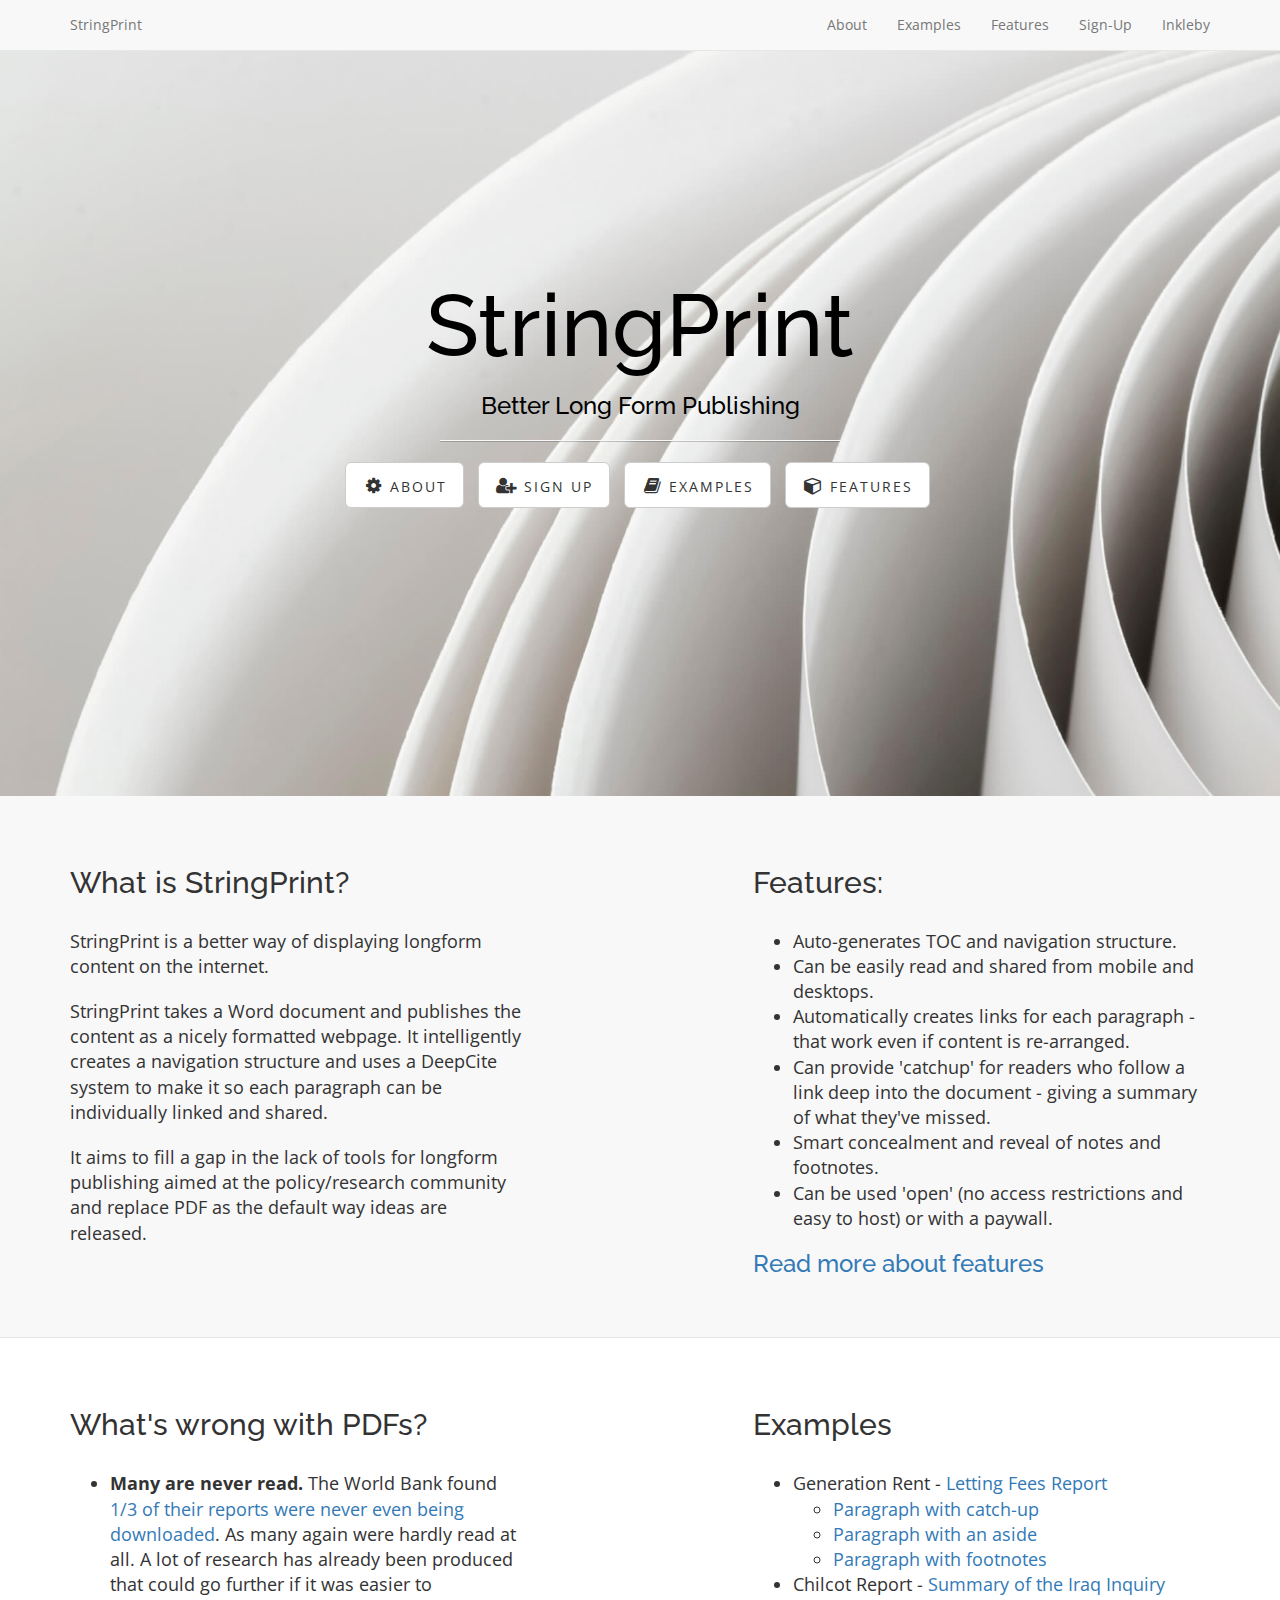
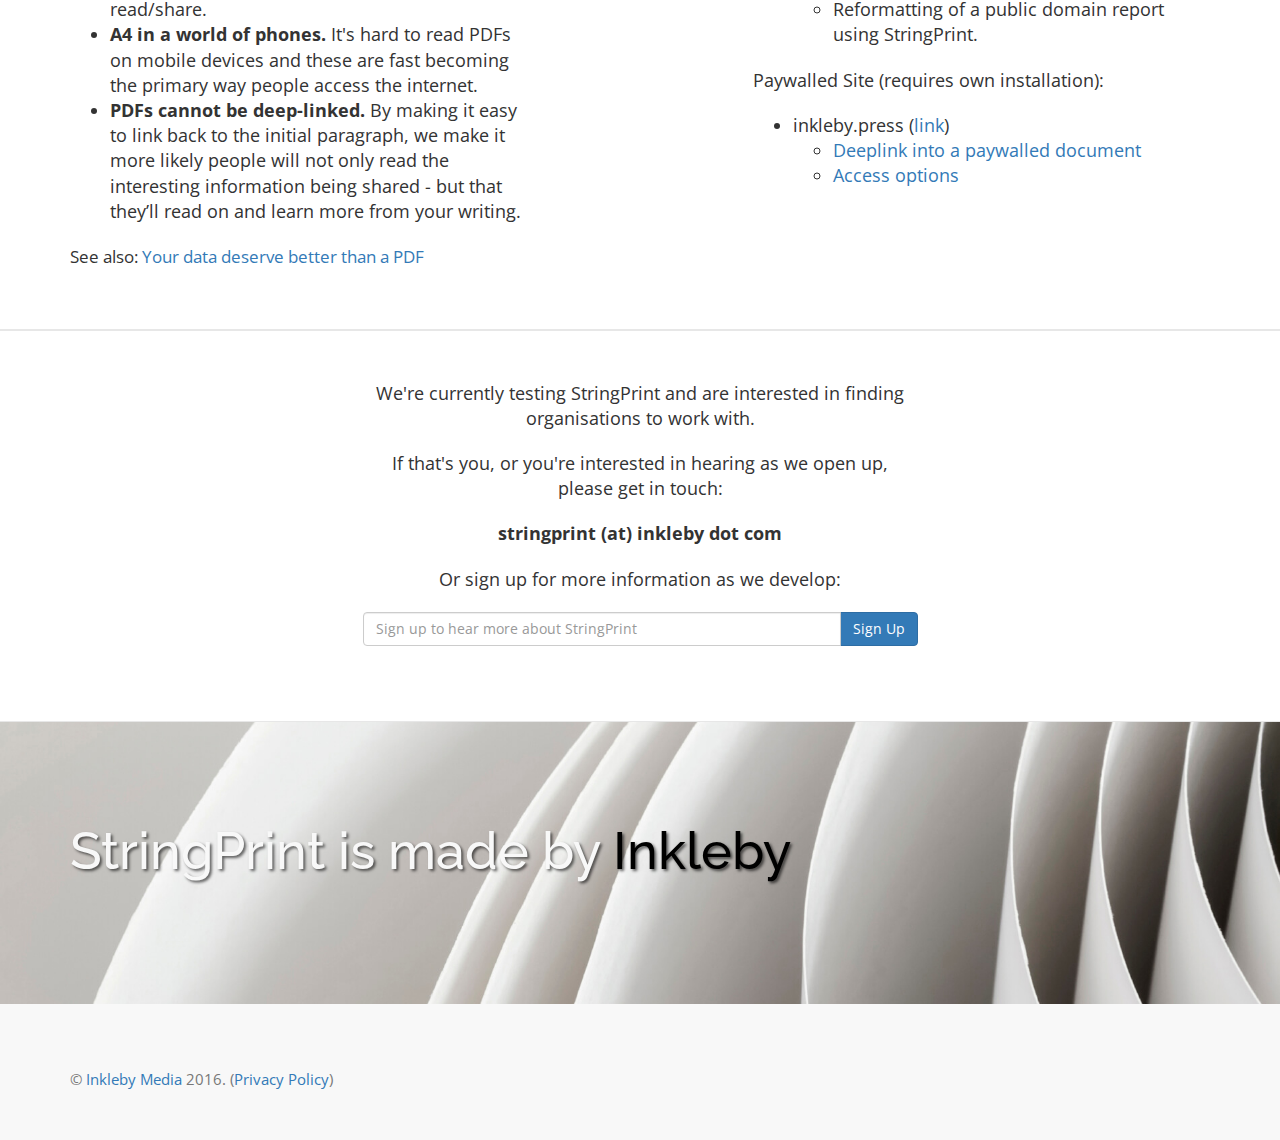
<file: index.html>
<!DOCTYPE html>
<html lang="en">

<head>

<link rel="apple-touch-icon" sizes="57x57" href="/theme/favicon/apple-icon-57x57.png">
<link rel="apple-touch-icon" sizes="60x60" href="/theme/favicon/apple-icon-60x60.png">
<link rel="apple-touch-icon" sizes="72x72" href="/theme/favicon/apple-icon-72x72.png">
<link rel="apple-touch-icon" sizes="76x76" href="/theme/favicon/apple-icon-76x76.png">
<link rel="apple-touch-icon" sizes="114x114" href="/theme/favicon/apple-icon-114x114.png">
<link rel="apple-touch-icon" sizes="120x120" href="/theme/favicon/apple-icon-120x120.png">
<link rel="apple-touch-icon" sizes="144x144" href="/theme/favicon/apple-icon-144x144.png">
<link rel="apple-touch-icon" sizes="152x152" href="/theme/favicon/apple-icon-152x152.png">
<link rel="apple-touch-icon" sizes="180x180" href="/theme/favicon/apple-icon-180x180.png">
<link rel="icon" type="image/png" sizes="192x192"  href="/theme/favicon/android-icon-192x192.png">
<link rel="icon" type="image/png" sizes="32x32" href="/theme/favicon/favicon-32x32.png">
<link rel="icon" type="image/png" sizes="96x96" href="/theme/favicon/favicon-96x96.png">
<link rel="icon" type="image/png" sizes="16x16" href="/theme/favicon/favicon-16x16.png">
<link rel="manifest" href="/theme/favicon/manifest.json">
<meta name="msapplication-TileColor" content="#ffffff">
<meta name="msapplication-TileImage" content="/theme/favicon/ms-icon-144x144.png">
<meta name="theme-color" content="#ffffff">

    <meta charset="utf-8">
    <meta http-equiv="X-UA-Compatible" content="IE=edge">
    <meta name="viewport" content="width=device-width, initial-scale=1">
    <meta name="description" content="">
    <meta name="author" content="">

    <meta property="og:site_name" content="StringPrint"/>
    <meta property="og:title" content="StringPrint"/>
    <meta property="og:description" content="Better Longform Publishing" />
    <meta property="og:url" content="http://www.inkleby.com/stringprint/" />
    <meta property="og:image" content="http://www.inkleby.com/theme/img/StringPrint_share.png" />
    
    <title>StringPrint - Better Long Form</title>
    

    <!-- Bootstrap Core CSS -->
    <link href="/theme/css/bootstrap.min.css" rel="stylesheet">

    <!-- Custom CSS -->
    <link href="/theme/css/landing-page.css" rel="stylesheet">

    <!-- Custom Fonts -->
    <link href="/theme/font-awesome/css/font-awesome.min.css" rel="stylesheet" type="text/css">
    <link href='http://fonts.googleapis.com/css?family=Open+Sans:300italic,400italic,400,600,300' rel='stylesheet' type='text/css'>
    <link href='http://fonts.googleapis.com/css?family=Raleway:400,300' rel='stylesheet' type='text/css'>
    <!-- HTML5 Shim and Respond.js IE8 support of HTML5 elements and media queries -->
    <!-- WARNING: Respond.js doesn't work if you view the page via file:// -->
    <!--[if lt IE 9]>
        <script src="https://oss.maxcdn.com/libs/html5shiv/3.7.0/html5shiv.js"></script>
        <script src="https://oss.maxcdn.com/libs/respond.js/1.4.2/respond.min.js"></script>
    <![endif]-->

</head>

<body>

    <!-- Navigation -->
    <nav class="navbar navbar-default navbar-fixed-top topnav" role="navigation">
        <div class="container topnav">
            <!-- Brand and toggle get grouped for better mobile display -->
            <div class="navbar-header">
                <button type="button" class="navbar-toggle" data-toggle="collapse" data-target="#bs-example-navbar-collapse-1">
                    <span class="sr-only">Toggle navigation</span>
                    <span class="icon-bar"></span>
                    <span class="icon-bar"></span>
                    <span class="icon-bar"></span>
                </button>
                <a class="navbar-brand topnav" href="/">StringPrint</a>
            </div>
            <!-- Collect the nav links, forms, and other content for toggling -->
            <div class="collapse navbar-collapse" id="bs-example-navbar-collapse-1">
                <ul class="nav navbar-nav navbar-right">
                    <li>
                        <a href="/#about">About</a>
                    </li>
                    <li>
                        <a href="/#examples">Examples</a>
                    </li>
                    <li>
                        <a href="/features/">Features</a>
                    </li>
                    <li>
                        <a href="#signup">Sign-Up</a>
                    </li>
                    <li>
                        <a href="http://www.inkleby.com">Inkleby</a>
                    </li>
                </ul>
            </div>
            <!-- /.navbar-collapse -->
        </div>
        <!-- /.container -->
    </nav>

    <!-- Header -->
    <div class="intro-header">
        <div class="container">

            <div class="row">
                <div class="col-lg-12">
                    <div class="intro-message">
                        <h1>StringPrint</h1>
                        <h3>Better Long Form Publishing</h3>
                        <hr class="intro-divider">
                        <ul class="list-inline intro-social-buttons">
                            <li>
                                <a href="#about" class="btn btn-default btn-lg"><i class="fa fa-cog fa-fw" ></i> <span class="network-name">About</span></a>
                            </li>
                            <li>
                                <a href="#signup" class="btn btn-default btn-lg"><i class="fa fa-user-plus fa-fw"></i> <span class="network-name">Sign Up</span></a>
                            </li>
                            <li>
                                <a href="#examples" class="btn btn-default btn-lg"><i class="fa fa-book fa-fw"></i> <span class="network-name">Examples</span></a>
                            </li>
                            <li>
                                <a href="/features" class="btn btn-default btn-lg"><i class="fa fa-cube fa-fw"></i> <span class="network-name">Features</span></a>
                            </li>
                        </ul>
                    </div>
                </div>
            </div>

        </div>
        <!-- /.container -->

    </div>
    <!-- /.intro-header -->

    <!-- Page Content -->

	
    <div class="content-section-a">
        <a class="anchor" name="about"></a>
        <div class="container">
            <div class="row">
                <div class="col-lg-5 col-sm-6">
                    <div class="clearfix"></div>
                    
                    <h2 class="section-heading">What is StringPrint?</h2>
                    
                    <p  class="lead">StringPrint is a better way of displaying longform content on the internet. </p>

                    <p class="lead">StringPrint takes a Word document and publishes the content as a nicely formatted webpage. It intelligently creates a navigation structure and uses a DeepCite system to make it so each paragraph can be individually linked and shared.</p>
                    
                    <p class="lead">It aims to fill a gap in the lack of tools for longform publishing aimed at the policy/research community and replace PDF as the default way ideas are released.</p>
                   
                </div>
                <div class="col-lg-5 col-lg-offset-2 col-sm-6">
                    <hr class="section-heading-spacer visible-sm-block visible-xs-block hidden-md hidden-lg">
                    <div class="clearfix"></div>
                    
                    <h2 class="section-heading">Features:</h2>
                      <ul class="lead">
                        <li>Auto-generates TOC and navigation structure.</li>
                        <li>Can be easily read and shared from mobile and desktops.</li>
                        <li>Automatically creates links for each paragraph - that work even if content is re-arranged.</li>
                        <li>Can provide 'catchup' for readers who follow a link deep into the document - giving a summary of what they've missed.</li>
                        <li>Smart concealment and reveal of notes and footnotes.</li>
                        <li>Can be used 'open' (no access restrictions and easy to host) or with a paywall. </li>
                    </ul>
                    
                    <h3><a href="/features/">Read more about features</a></h3>
                </div>
            </div>

        </div>
        <!-- /.container -->

    </div>
    <!-- /.content-section-a -->

    <div class="content-section-b">

        <div class="container">

            <div class="row">
                <div class="col-lg-5 col-sm-6"">
                    <h2 class="section-heading">What's wrong with PDFs?</h2>
                    
                    <ul class="lead">
                    <li><b>Many are never read.</b> The World Bank found <a target="_blank" href="https://www.washingtonpost.com/news/wonk/wp/2014/05/08/the-solutions-to-all-our-problems-may-be-buried-in-pdfs-that-nobody-reads/">1/3 of their reports were never even being downloaded</a>. As many again were hardly read at all. A lot of research has already been produced that could go further if it was easier to read/share.</li>
                    <li><b>A4 in a world of phones.</b> It's hard to read PDFs on mobile devices and these are fast becoming the primary way people access the internet. </li>
                    <li>
<b>PDFs cannot be deep-linked.</b> By making it easy to link back to the initial paragraph, we make it more likely people will not only read the interesting information being shared - but that they’ll read on and learn more from your writing.                    </li>

                    </ul>
                    
                    <p>See also: <a href="http://www.urban.org/urban-wire/your-data-deserve-better-pdf" target="_blank">Your data deserve better than a PDF</a>
                   
                </div>
                <div class="col-lg-5 col-lg-offset-2 col-sm-6">
                
                <hr class="section-heading-spacer visible-sm-block visible-xs-block hidden-md hidden-lg">
                <div class="clearfix"></div>
                    <a class="anchor" name="examples"></a>
                    <h2 class="section-heading">Examples</h2>
                      <ul class="lead">
                        <li>Generation Rent - <a href="http://lettingfees.co.uk/report/">Letting Fees Report</a>
                        <ul>
                        <li><a href="http://lettingfees.co.uk/report/#3.112.xfby_._3759.qwor7">Paragraph with catch-up</a></li>
                        <li><a href="http://lettingfees.co.uk/report/#2.17.asbh3.ignmv.bmzhp">Paragraph with an aside</a></li>
                        <li><a href="http://lettingfees.co.uk/report/#2.54.vpkbv.aavxg.rhewg">Paragraph with footnotes</a></li>
                        </ul>
                        </li>
                        <li>Chilcot Report - <a href="http://open.stringprint.com/chilcot/">Summary of the Iraq Inquiry</a>
                        <ul>
                        <li>
                        Reformatting of a public domain report using StringPrint. 
                        </li>
                        </ul>
                        </li>
                    </ul>
                    <div>
                    <p class="lead">Paywalled Site (requires own installation):</p>
                      <ul class="lead">
                        <li>inkleby.press (<a href="http://inkleby.press">link</a>)
                        <ul>
                        <li><a href="http://inkleby.press/free-and-fair/4.4712.7bqoa.ek_l1.eqymh.bl-sx">Deeplink into a paywalled document</a></li>
                        <li><a href="http://inkleby.press/free-and-fair/access">Access options</a></li>
                        </ul>
                        </li>
                    </ul>                   
                    </p>
                    </div>
                </div>
            </div>

        </div>
        <!-- /.container -->

    </div>
    <!-- /.content-section-b -->


    
    <div class="content-section-b">

        <div class="container">

            <div class="row">
                <div class="col-sm-6 col-sm-offset-3">
                    <div class="clearfix"></div>
                    <a class="anchor" name="signup"></a>

                    <p class="lead" style="text-align:center">We're currently testing StringPrint and are interested in finding organisations to work with.</p>
                    
                    <p class="lead" style="text-align:center">
                    If that's you, or you're interested in hearing as we open up, please get in touch:</p>

                    <p class="lead" style="text-align:center"><b>stringprint (at) inkleby dot com</b></p>

                    <p class="lead" style="text-align:center">
                    Or sign up for more information as we develop:</p>
                    
                    
                    <form action="//inkleby.us11.list-manage.com/subscribe/post?u=34a9d0f2f914d4b2054f4f61a&amp;id=752e502036" method="post" id="mc-embedded-subscribe-form" name="mc-embedded-subscribe-form" class="validate" target="_blank" novalidate>

<input type="hidden" value="1" name="embed"/>

<div class="input-group">


<input class="form-control required email"  type="email"  name="EMAIL" id="mce-EMAIL" placeholder="Sign up to hear more about StringPrint" />

<div id="mce-responses" class="clear">
		<div class="response" id="mce-error-response" style="display:none"></div>
		<div class="response" id="mce-success-response" style="display:none"></div>
	</div>    <!-- real people should not fill this in and expect good things - do not remove this or risk form bot signups-->
    <div style="position: absolute; left: -5000px;" aria-hidden="true"><input type="text" name="b_34a9d0f2f914d4b2054f4f61a_af7f90c45a" tabindex="-1" value=""></div>

<span class="input-group-btn">
<input class="btn btn-primary button" name="subscribe" id="mc-embedded-subscribe" type="submit" value="Sign Up">
</span>
</div>
     </form>     

                    <Br>

                    
                    
                </div>
            </div>

        </div>
        <!-- /.container -->

    </div>
    <!-- /.content-section-b -->    
    
	<a  name="contact"></a>
    <div class="banner">

        <div class="container">

            <div class="row">
                <div class="col-lg-12">
                    <h2>StringPrint is made by <a href="http://www.inkleby.com/" style="color:#000000">Inkleby</a></h2>
                </div>
                <div class="col-lg-12">
                    <ul class="list-inline banner-social-buttons">
                        <li>
                            
                        </li>

                    </ul>
                </div>
            </div>

        </div>
        <!-- /.container -->

    </div>
    <!-- /.banner -->

    <!-- Footer -->
    <footer>
        <div class="container">
            <div class="row">
                <div class="col-lg-12">
                    <p class="copyright text-muted small">&copy; <a href="/about">Inkleby Media</a> 2016. (<a href="/privacy-policy/">Privacy Policy</a>)</p>
                    
                </div>
            </div>
        </div>
    </footer>

    <!-- jQuery -->
    <script src="/theme/js/jquery.js"></script>

    <!-- Bootstrap Core JavaScript -->
    <script src="/theme/js/bootstrap.min.js"></script>

    
    
    <script>
  (function(i,s,o,g,r,a,m){i['GoogleAnalyticsObject']=r;i[r]=i[r]||function(){
  (i[r].q=i[r].q||[]).push(arguments)},i[r].l=1*new Date();a=s.createElement(o),
  m=s.getElementsByTagName(o)[0];a.async=1;a.src=g;m.parentNode.insertBefore(a,m)
  })(window,document,'script','//www.google-analytics.com/analytics.js','ga');

  ga('create', 'UA-8959962-18', 'auto');
  ga('send', 'pageview');

</script>

    
    
</body>

</html>
</file>
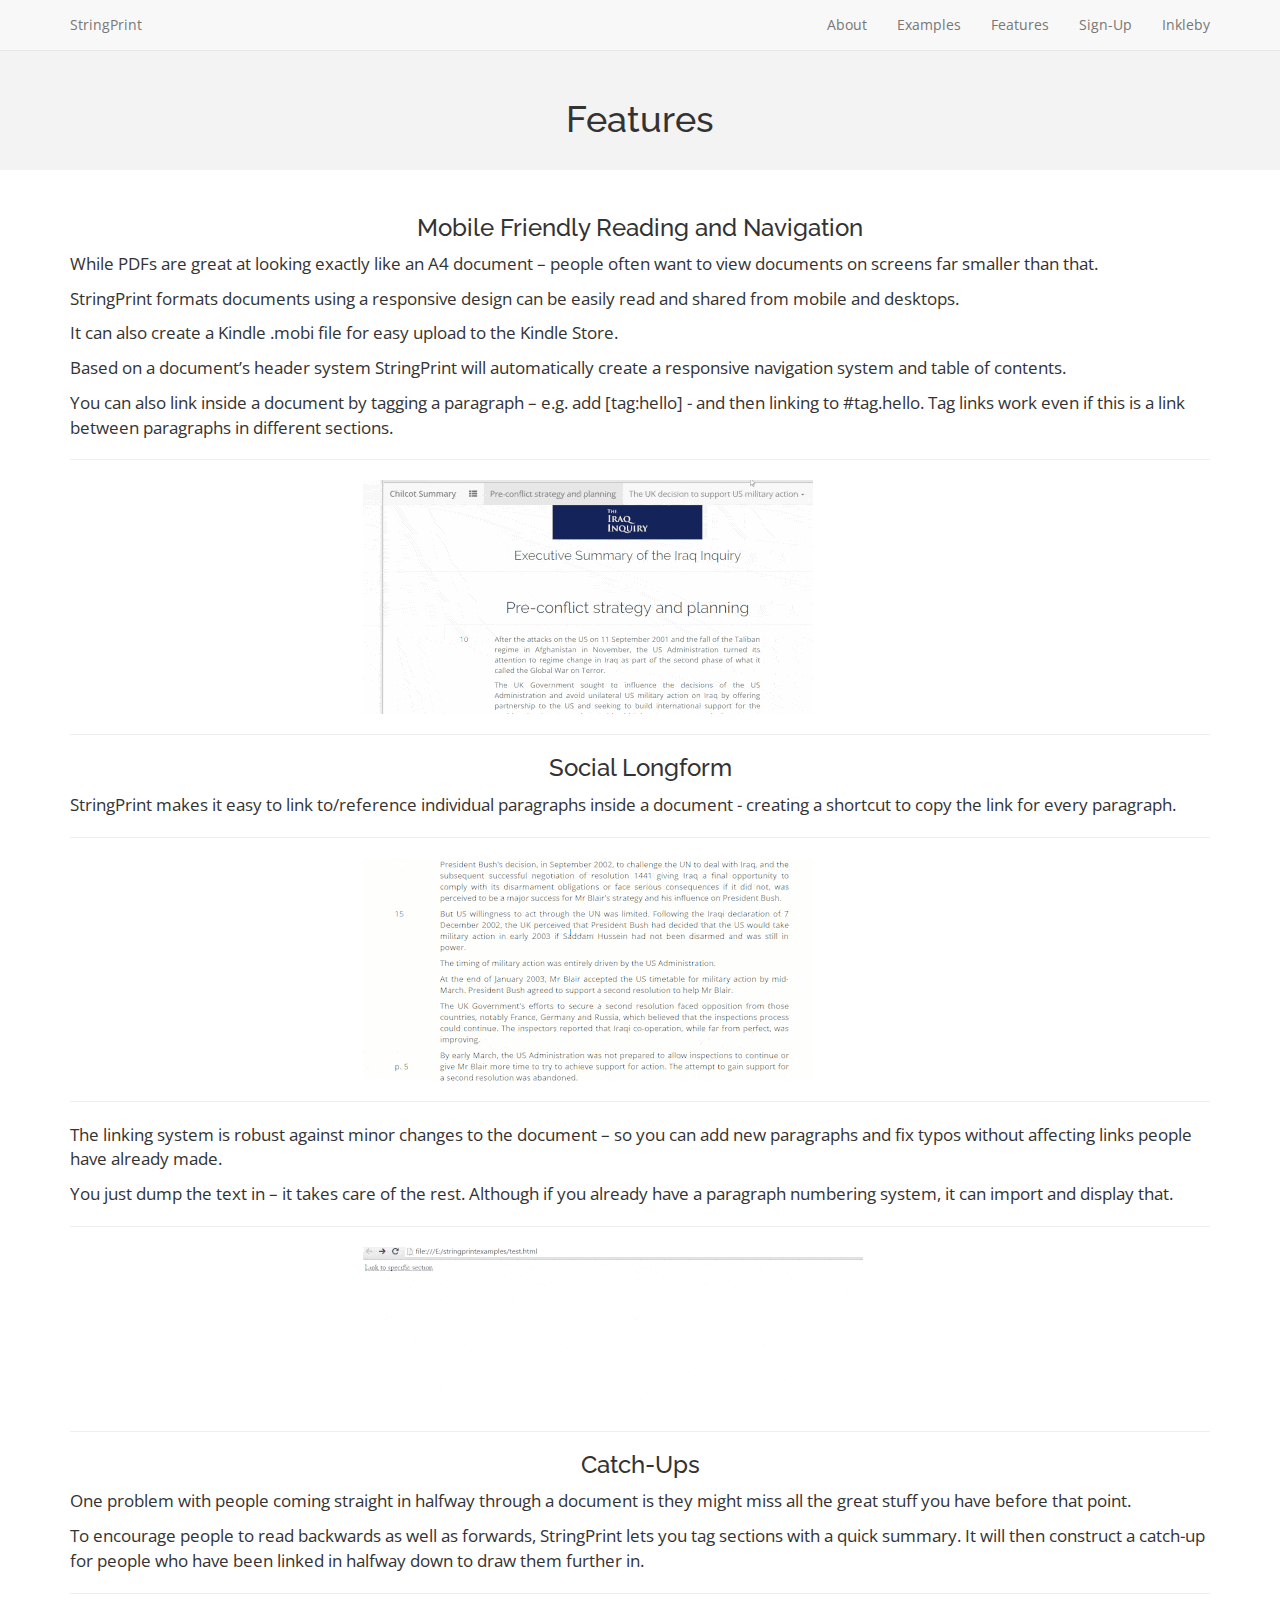
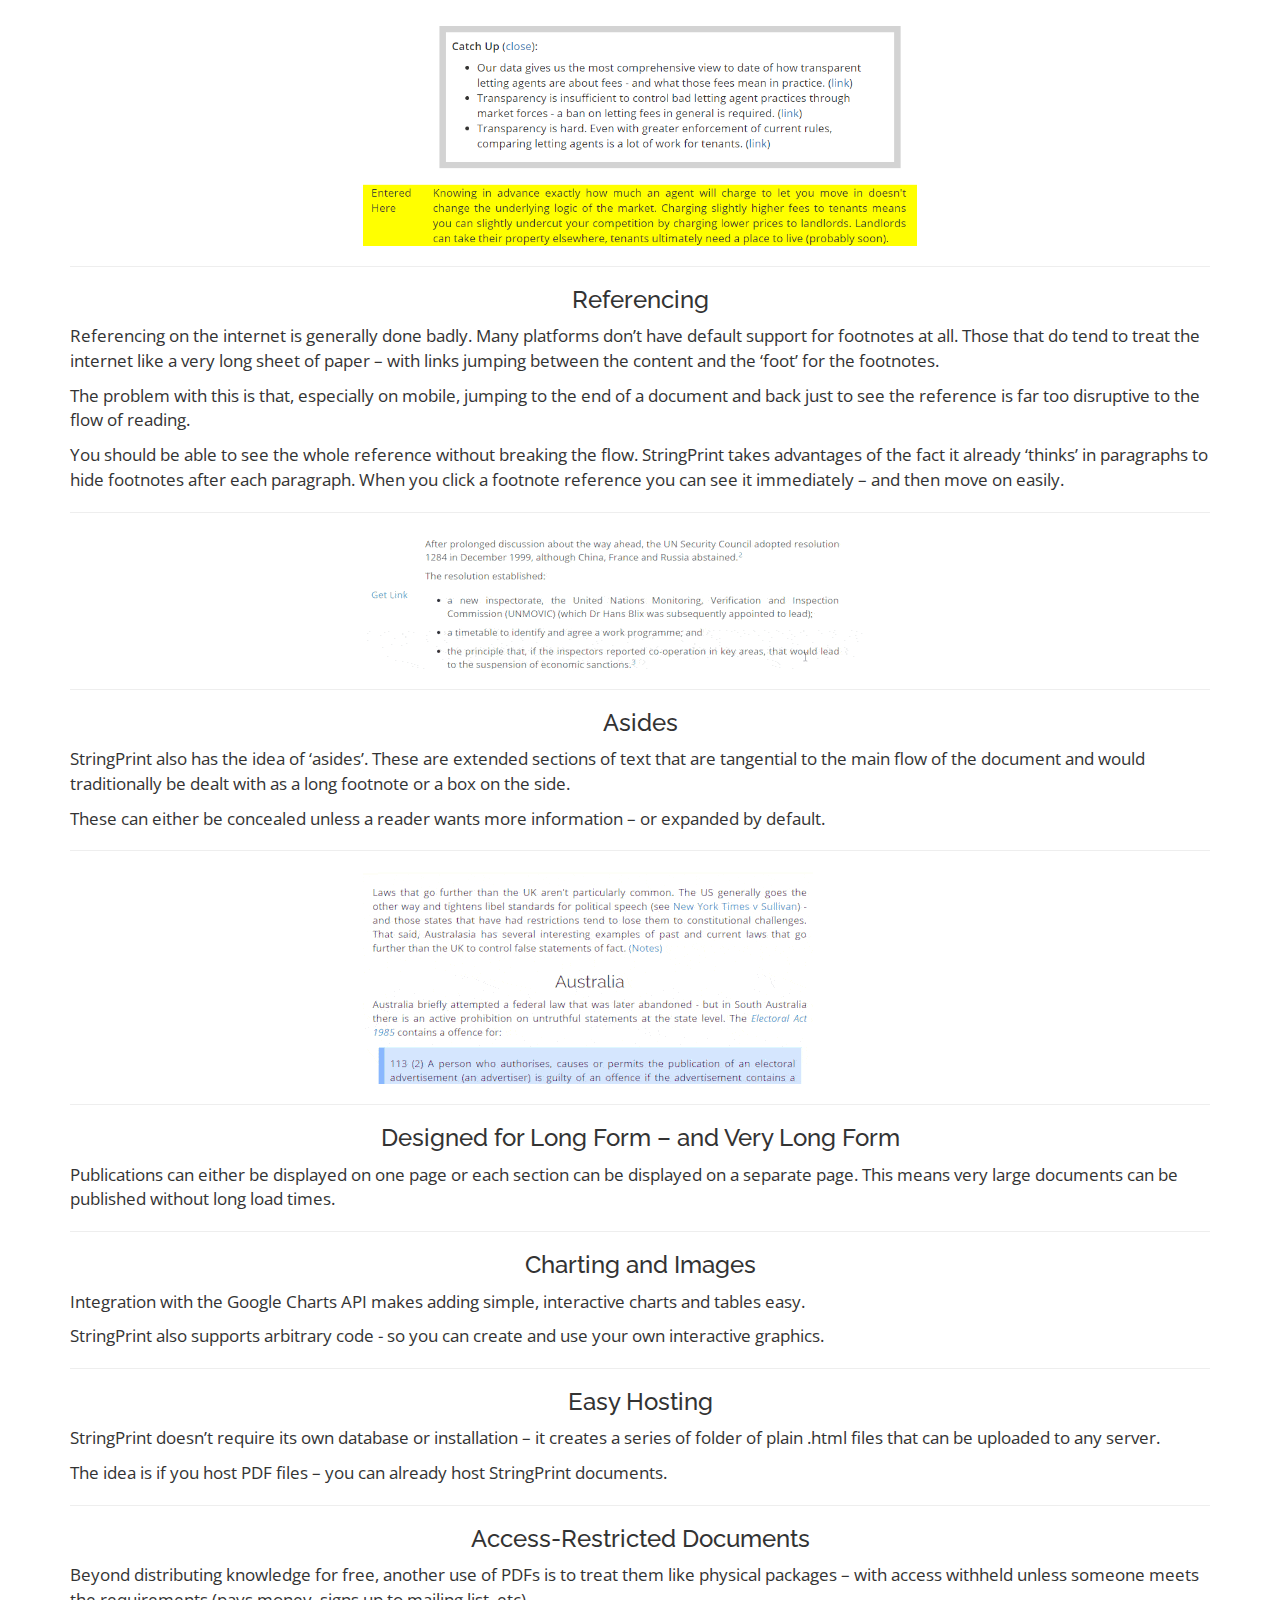
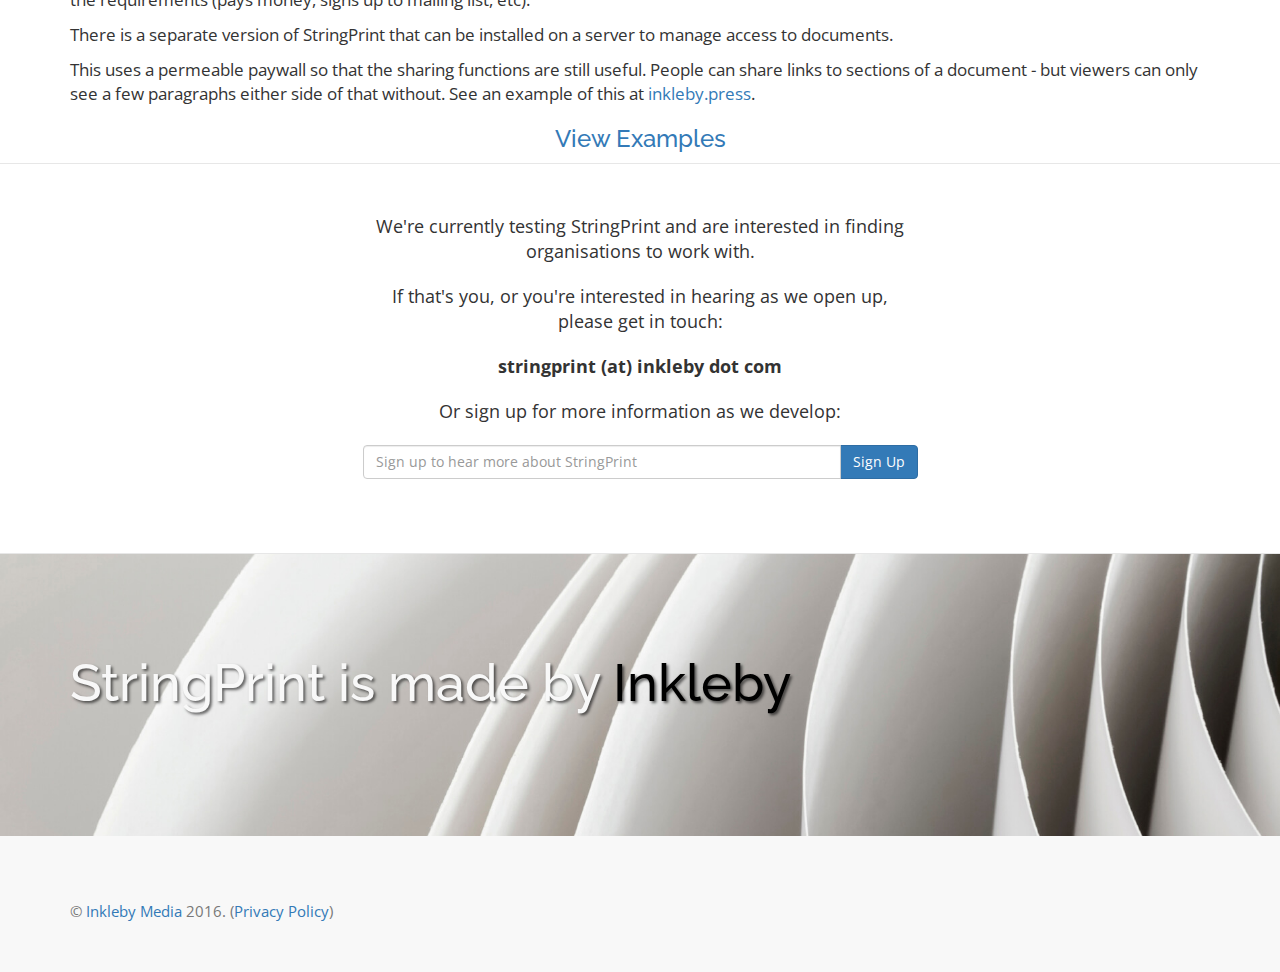
<file: features/index.html>
<!DOCTYPE html>
<html lang="en">

<head>

<link rel="apple-touch-icon" sizes="57x57" href="/theme/favicon/apple-icon-57x57.png">
<link rel="apple-touch-icon" sizes="60x60" href="/theme/favicon/apple-icon-60x60.png">
<link rel="apple-touch-icon" sizes="72x72" href="/theme/favicon/apple-icon-72x72.png">
<link rel="apple-touch-icon" sizes="76x76" href="/theme/favicon/apple-icon-76x76.png">
<link rel="apple-touch-icon" sizes="114x114" href="/theme/favicon/apple-icon-114x114.png">
<link rel="apple-touch-icon" sizes="120x120" href="/theme/favicon/apple-icon-120x120.png">
<link rel="apple-touch-icon" sizes="144x144" href="/theme/favicon/apple-icon-144x144.png">
<link rel="apple-touch-icon" sizes="152x152" href="/theme/favicon/apple-icon-152x152.png">
<link rel="apple-touch-icon" sizes="180x180" href="/theme/favicon/apple-icon-180x180.png">
<link rel="icon" type="image/png" sizes="192x192"  href="/theme/favicon/android-icon-192x192.png">
<link rel="icon" type="image/png" sizes="32x32" href="/theme/favicon/favicon-32x32.png">
<link rel="icon" type="image/png" sizes="96x96" href="/theme/favicon/favicon-96x96.png">
<link rel="icon" type="image/png" sizes="16x16" href="/theme/favicon/favicon-16x16.png">
<link rel="manifest" href="/theme/favicon/manifest.json">
<meta name="msapplication-TileColor" content="#ffffff">
<meta name="msapplication-TileImage" content="/theme/favicon/ms-icon-144x144.png">
<meta name="theme-color" content="#ffffff">

    <meta charset="utf-8">
    <meta http-equiv="X-UA-Compatible" content="IE=edge">
    <meta name="viewport" content="width=device-width, initial-scale=1">
    <meta name="description" content="">
    <meta name="author" content="">

    <meta property="og:site_name" content="StringPrint"/>
    <meta property="og:title" content="StringPrint"/>
    <meta property="og:description" content="Better Longform Publishing" />
    <meta property="og:url" content="http://www.inkleby.com/stringprint/" />
    <meta property="og:image" content="http://www.inkleby.com/theme/img/StringPrint_share.png" />
    
    <title>Features</title>
    

    <!-- Bootstrap Core CSS -->
    <link href="/theme/css/bootstrap.min.css" rel="stylesheet">

    <!-- Custom CSS -->
    <link href="/theme/css/landing-page.css" rel="stylesheet">

    <!-- Custom Fonts -->
    <link href="/theme/font-awesome/css/font-awesome.min.css" rel="stylesheet" type="text/css">
    <link href='http://fonts.googleapis.com/css?family=Open+Sans:300italic,400italic,400,600,300' rel='stylesheet' type='text/css'>
    <link href='http://fonts.googleapis.com/css?family=Raleway:400,300' rel='stylesheet' type='text/css'>
    <!-- HTML5 Shim and Respond.js IE8 support of HTML5 elements and media queries -->
    <!-- WARNING: Respond.js doesn't work if you view the page via file:// -->
    <!--[if lt IE 9]>
        <script src="https://oss.maxcdn.com/libs/html5shiv/3.7.0/html5shiv.js"></script>
        <script src="https://oss.maxcdn.com/libs/respond.js/1.4.2/respond.min.js"></script>
    <![endif]-->
    <style>
    h3 {
    text-align:center;
    }
    </style>

</head>

<body>

    <!-- Navigation -->
    <nav class="navbar navbar-default navbar-fixed-top topnav" role="navigation">
        <div class="container topnav">
            <!-- Brand and toggle get grouped for better mobile display -->
            <div class="navbar-header">
                <button type="button" class="navbar-toggle" data-toggle="collapse" data-target="#bs-example-navbar-collapse-1">
                    <span class="sr-only">Toggle navigation</span>
                    <span class="icon-bar"></span>
                    <span class="icon-bar"></span>
                    <span class="icon-bar"></span>
                </button>
                <a class="navbar-brand topnav" href="/">StringPrint</a>
            </div>
            <!-- Collect the nav links, forms, and other content for toggling -->
            <div class="collapse navbar-collapse" id="bs-example-navbar-collapse-1">
                <ul class="nav navbar-nav navbar-right">
                    <li>
                        <a href="/#about">About</a>
                    </li>
                    <li>
                        <a href="/#examples">Examples</a>
                    </li>
                    <li>
                        <a href="/features/">Features</a>
                    </li>
                    <li>
                        <a href="#signup">Sign-Up</a>
                    </li>
                    <li>
                        <a href="http://www.inkleby.com">Inkleby</a>
                    </li>
                </ul>
            </div>
            <!-- /.navbar-collapse -->
        </div>
        <!-- /.container -->
    </nav>


<body class="page" id="page-top">

    <section style="background-color:#f3f3f3;margin-bottom:25px">
        <div class="container">
            <div class="row">
                <div class="col-lg-12 text-center" >
                    <h1 class="section-heading" style="margin-top:100px">Features</h1>
                </div>
            </div>
        </div>
    </section>
    

    <div class="container contact-box">
        <h3>Mobile Friendly Reading and Navigation</h3>
<p>While PDFs are great at looking exactly like an A4 document – people often want to view documents on screens far smaller than that. </p>
<p>StringPrint formats documents using a responsive design can be easily read and shared from mobile and desktops.</p>
<p>It can also create a Kindle .mobi file for easy upload to the Kindle Store.</p>
<p>Based on a document’s header system StringPrint will automatically create a responsive navigation system and table of contents. </p>
<p>You can also link inside a document by tagging a paragraph – e.g. add [tag:hello] - and then linking to #tag.hello. Tag links work even if this is a link between paragraphs in different sections.</p>
<p><hr>
<div class = "row"><div class = "col-md-6 col-md-offset-3">
<a href="/theme/img/responsivenavigation.gif">
<img alt="Responsive Navigation" class="img-responsive" src="/theme/img/responsivenavigation-reduced-2.gif">
</a>
</div></div>
<hr></p>
<h3>Social Longform</h3>
<p>StringPrint makes it easy to link to/reference individual paragraphs inside a document - creating a shortcut to copy the link for every paragraph. </p>
<p><hr>
<div class = "row"><div class = "col-md-6 col-md-offset-3">
<a href="/theme/img/linkgeneration.gif">
<img alt="Link Creation" class="img-responsive" src="/theme/img/linkgeneration-reduced-compressor.gif">
</a>
</div></div>
<hr></p>
<p>The linking system is robust against minor changes to the document – so you can add new paragraphs and fix typos without affecting links people have already made.</p>
<p>You just dump the text in – it takes care of the rest. Although if you already have a paragraph numbering system, it can import and display that. </p>
<p><hr>
<div class = "row"><div class = "col-md-6 col-md-offset-3">
<a href="/theme/img/linkentry.gif">
<img alt="Link Entry" class="img-responsive" src="/theme/img/linkentry-reduced-compressor.gif">
</a>
</div></div>
<hr></p>
<h3>Catch-Ups</h3>
<p>One problem with people coming straight in halfway through a document is they might miss all the great stuff you have before that point. </p>
<p>To encourage people to read backwards as well as forwards, StringPrint lets you tag sections with a quick summary. It will then construct a catch-up for people who have been linked in halfway down to draw them further in. </p>
<p><hr>
<div class = "row"><div class = "col-md-6 col-md-offset-3">
<img alt="Catch-up" class="img-responsive" src="/theme/img/catchup-compressor.png">
</div></div>
<hr></p>
<h3>Referencing</h3>
<p>Referencing on the internet is generally done badly. Many platforms don’t have default support for footnotes at all. Those that do tend to treat the internet like a very long sheet of paper – with links jumping between the content and the ‘foot’ for the footnotes.</p>
<p>The problem with this is that, especially on mobile, jumping to the end of a document and back just to see the reference is far too disruptive to the flow of reading. </p>
<p>You should be able to see the whole reference without breaking the flow. StringPrint takes advantages of the fact it already ‘thinks’ in paragraphs to hide footnotes after each paragraph. When you click a footnote reference you can see it immediately – and then move on easily.</p>
<p><hr>
<div class = "row"><div class = "col-md-6 col-md-offset-3">
<a href="/theme/img/footnotes.gif">
<img alt="Referencing" class="img-responsive" src="/theme/img/footnotes-reduced-compressor.gif">
</a>
</div></div>
<hr></p>
<h3>Asides</h3>
<p>StringPrint also has the idea of ‘asides’. These are extended sections of text that are tangential to the main flow of the document and would traditionally be dealt with as a long footnote or a box on the side.</p>
<p>These can either be concealed unless a reader wants more information – or expanded by default. </p>
<p><hr>
<div class = "row"><div class = "col-md-6 col-md-offset-3">
<a href="/theme/img/aside.gif">
<img alt="Asides" class="img-responsive" src="/theme/img/aside-reduced-compressor.gif">
</a>
</div></div>
<hr></p>
<h3>Designed for Long Form – and Very Long Form</h3>
<p>Publications can either be displayed on one page or each section can be displayed on a separate page. This means very large documents can be published without long load times. </p>
<hr>

<h3>Charting and Images</h3>
<p>Integration with the Google Charts API makes adding simple, interactive charts and tables easy. </p>
<p>StringPrint also supports arbitrary code - so you can create and use your own interactive graphics. </p>
<hr>

<h3>Easy Hosting</h3>
<p>StringPrint doesn’t require its own database or installation – it creates a series of folder of plain .html files that can be uploaded to any server. </p>
<p>The idea is if you host PDF files – you can already host StringPrint documents. </p>
<hr>

<h3>Access-Restricted Documents</h3>
<p>Beyond distributing knowledge for free, another use of PDFs is to treat them like physical packages – with access withheld unless someone meets the requirements (pays money, signs up to mailing list, etc). </p>
<p>There is a separate version of StringPrint that can be installed on a server to manage access to documents.</p>
<p>This uses a permeable paywall so that the sharing functions are still useful. People can share links to sections of a document - but viewers can only see a few paragraphs either side of that without. See an example of this at <a href="http://www.inkleby.press">inkleby.press</a>.</p>
<h3><a href="/#examples">View Examples</a></h3>
    </div>
    
    <div class="content-section-b">

        <div class="container">

            <div class="row">
                <div class="col-sm-6 col-sm-offset-3">
                    <div class="clearfix"></div>
                    <a class="anchor" name="signup"></a>

                    <p class="lead" style="text-align:center">We're currently testing StringPrint and are interested in finding organisations to work with.</p>
                    
                    <p class="lead" style="text-align:center">
                    If that's you, or you're interested in hearing as we open up, please get in touch:</p>

                    <p class="lead" style="text-align:center"><b>stringprint (at) inkleby dot com</b></p>

                    <p class="lead" style="text-align:center">
                    Or sign up for more information as we develop:</p>
                    
                    
                    <form action="//inkleby.us11.list-manage.com/subscribe/post?u=34a9d0f2f914d4b2054f4f61a&amp;id=752e502036" method="post" id="mc-embedded-subscribe-form" name="mc-embedded-subscribe-form" class="validate" target="_blank" novalidate>

<input type="hidden" value="1" name="embed"/>

<div class="input-group">


<input class="form-control required email"  type="email"  name="EMAIL" id="mce-EMAIL" placeholder="Sign up to hear more about StringPrint" />

<div id="mce-responses" class="clear">
		<div class="response" id="mce-error-response" style="display:none"></div>
		<div class="response" id="mce-success-response" style="display:none"></div>
	</div>    <!-- real people should not fill this in and expect good things - do not remove this or risk form bot signups-->
    <div style="position: absolute; left: -5000px;" aria-hidden="true"><input type="text" name="b_34a9d0f2f914d4b2054f4f61a_af7f90c45a" tabindex="-1" value=""></div>

<span class="input-group-btn">
<input class="btn btn-primary button" name="subscribe" id="mc-embedded-subscribe" type="submit" value="Sign Up">
</span>
</div>
     </form>     

                    <Br>

                    
                    
                </div>
            </div>

        </div>
        <!-- /.container -->

    </div>
    <!-- /.content-section-b -->    
    
	<a  name="contact"></a>
    <div class="banner">

        <div class="container">

            <div class="row">
                <div class="col-lg-12">
                    <h2>StringPrint is made by <a href="http://www.inkleby.com/" style="color:#000000">Inkleby</a></h2>
                </div>
                <div class="col-lg-12">
                    <ul class="list-inline banner-social-buttons">
                        <li>
                            
                        </li>

                    </ul>
                </div>
            </div>

        </div>
        <!-- /.container -->

    </div>
    <!-- /.banner -->

    <!-- Footer -->
    <footer>
        <div class="container">
            <div class="row">
                <div class="col-lg-12">
                    <p class="copyright text-muted small">&copy; <a href="/about">Inkleby Media</a> 2016. (<a href="/privacy-policy/">Privacy Policy</a>)</p>
                    
                </div>
            </div>
        </div>
    </footer>

    <!-- jQuery -->
    <script src="/theme/js/jquery.js"></script>

    <!-- Bootstrap Core JavaScript -->
    <script src="/theme/js/bootstrap.min.js"></script>

    
    
    <script>
  (function(i,s,o,g,r,a,m){i['GoogleAnalyticsObject']=r;i[r]=i[r]||function(){
  (i[r].q=i[r].q||[]).push(arguments)},i[r].l=1*new Date();a=s.createElement(o),
  m=s.getElementsByTagName(o)[0];a.async=1;a.src=g;m.parentNode.insertBefore(a,m)
  })(window,document,'script','//www.google-analytics.com/analytics.js','ga');

  ga('create', 'UA-8959962-18', 'auto');
  ga('send', 'pageview');

</script>

    
    
</body>

</html>
</file>
<file: theme/css/landing-page.css>
/*!
 * Start Bootstrap - Landing Page Bootstrap Theme (http://startbootstrap.com)
 * Code licensed under the Apache License v2.0.
 * For details, see http://www.apache.org/licenses/LICENSE-2.0.
 */

body,
html {
    width: 100%;
    height: 100%;
}

body {

		font-family: 'Open Sans', sans-serif;
		font-size: 13pt;
}

h1,
h2,
h3 {
    font-family: 'Raleway', sans-serif;
}


.topnav {
    font-size: 14px; 
}

.lead {
    font-size: 18px;
    font-weight: 400;
}

.intro-header {
    padding-top: 50px; /* If you're making other pages, make sure there is 50px of padding to make sure the navbar doesn't overlap content! */
    padding-bottom: 50px;
    text-align: center;
    color: #000000;
    background: url(/theme/img/intro-bg.jpg) no-repeat center center;
    background-size: cover;
}

.intro-message {
    position: relative;
    padding-top: 20%;
    padding-bottom: 20%;
}

.intro-message > h1 {
    margin: 0;
    
    font-size: 5em;
}

a.anchor {
    display: block;
    position: relative;
    top: -70px;
    visibility: hidden;
}

.intro-divider {
    width: 400px;
    border-top: 1px solid #f8f8f8;
    border-bottom: 1px solid rgba(0,0,0,0.2);
}

.intro-message > h3 {
}

@media(max-width:767px) {
    .intro-message {
        padding-bottom: 15%;
    }

    .intro-message > h1 {
        font-size: 3em;
    }

    ul.intro-social-buttons > li {
        display: block;
        margin-bottom: 20px;
        padding: 0;
    }

    ul.intro-social-buttons > li:last-child {
        margin-bottom: 0;
    }

    .intro-divider {
        width: 100%;
    }
}

.network-name {
    text-transform: uppercase;
    font-size: 14px;
    font-weight: 400;
    letter-spacing: 2px;
}

.content-section-a {
    padding: 50px 0;
    background-color: #f8f8f8;
}

.content-section-b {
    padding: 50px 0;
    border-top: 1px solid #e7e7e7;
    border-bottom: 1px solid #e7e7e7;
}

.section-heading {
    margin-bottom: 30px;
}

.section-heading-spacer {
    float: left;
    width: 200px;
    border-top: 3px solid #e7e7e7;
}

.banner {
    padding: 100px 0;
    color: #f8f8f8;
    background: url(/theme/img/banner-bg.jpg) no-repeat center center;
    background-size: cover;
}

.banner h2 {
    margin: 0;
    text-shadow: 2px 2px 3px rgba(0,0,0,0.6);
    font-size: 3em;
}

.banner ul {
    margin-bottom: 0;
}

.banner-social-buttons {
    float: right;
    margin-top: 0;
}

@media(max-width:1199px) {
    ul.banner-social-buttons {
        float: left;
        margin-top: 15px;
    }
}

@media(max-width:767px) {
    .banner h2 {
        margin: 0;
        text-shadow: 2px 2px 3px rgba(0,0,0,0.6);
        font-size: 3em;
    }

    ul.banner-social-buttons > li {
        display: block;
        margin-bottom: 20px;
        padding: 0;
    }

    ul.banner-social-buttons > li:last-child {
        margin-bottom: 0;
    }
}

footer {
    padding: 50px 0;
    background-color: #f8f8f8;
}

p.copyright {
    margin: 15px 0 0;
}
</file>
